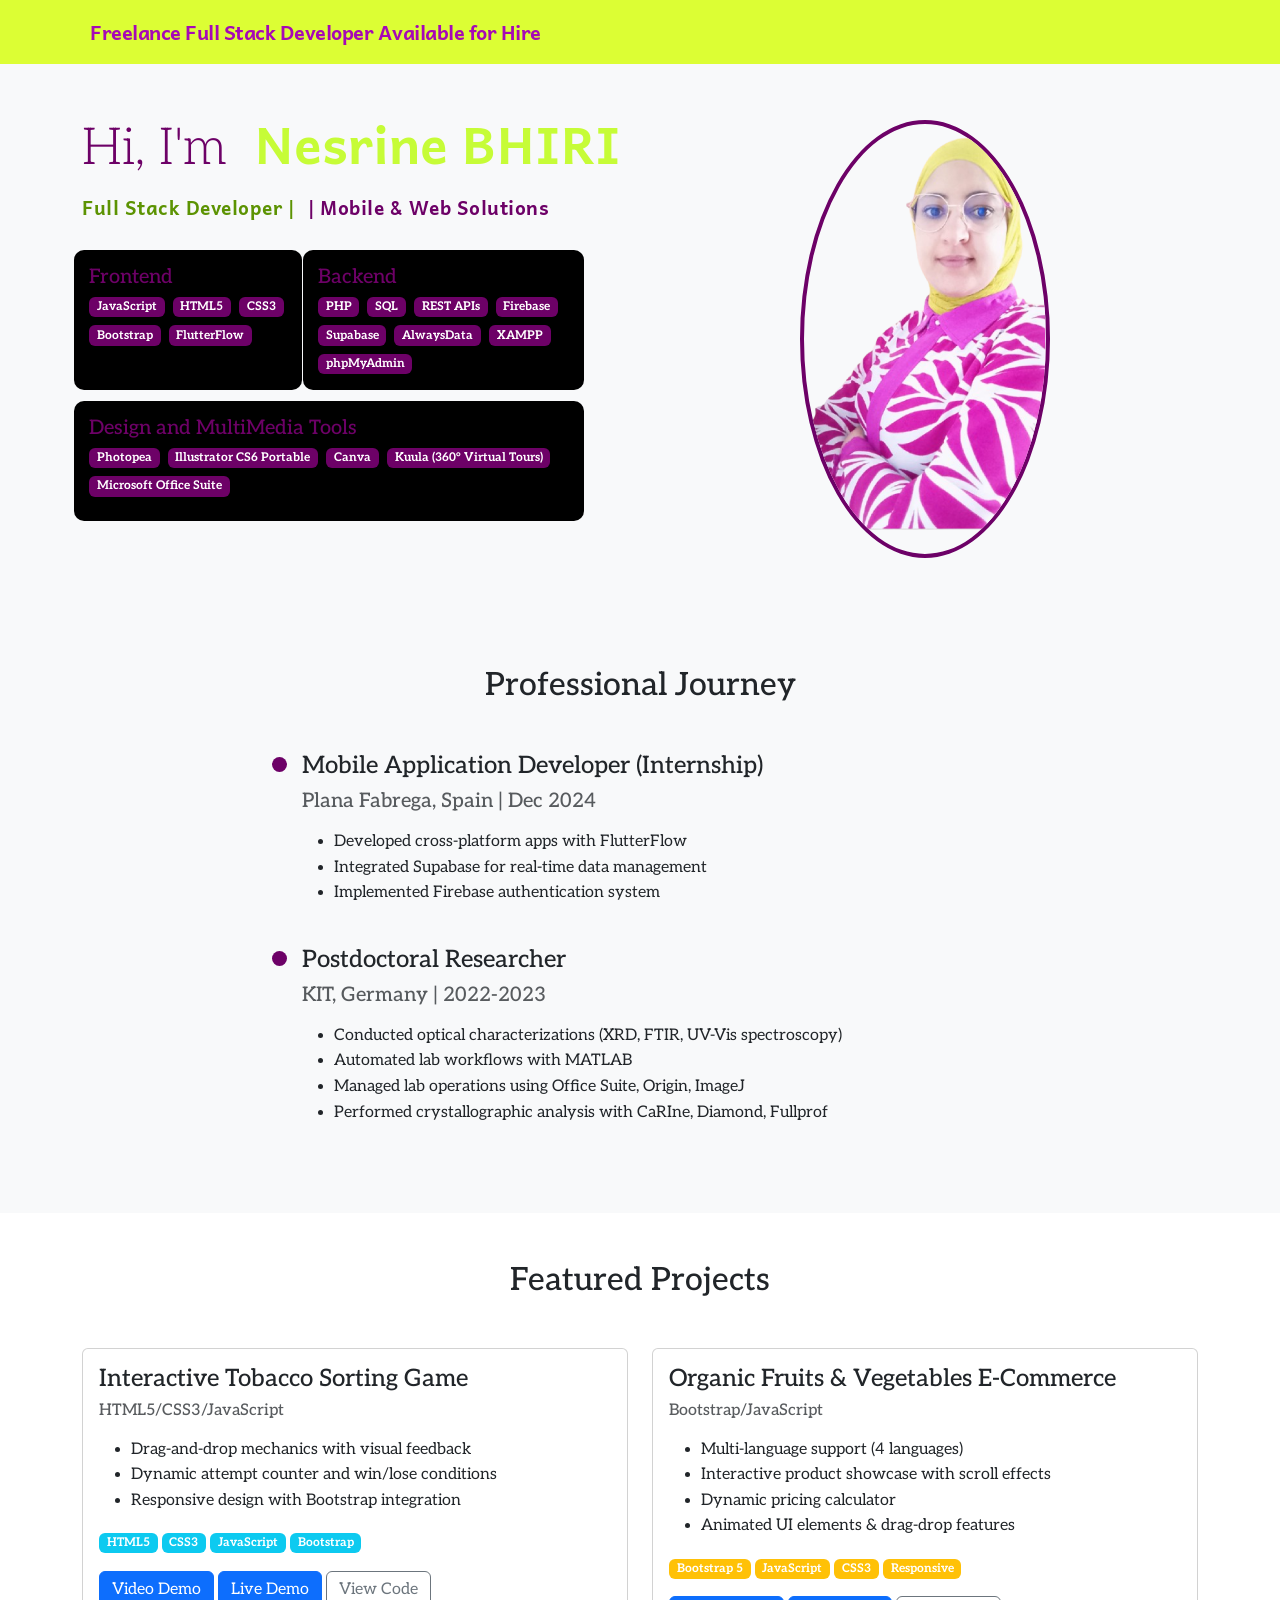
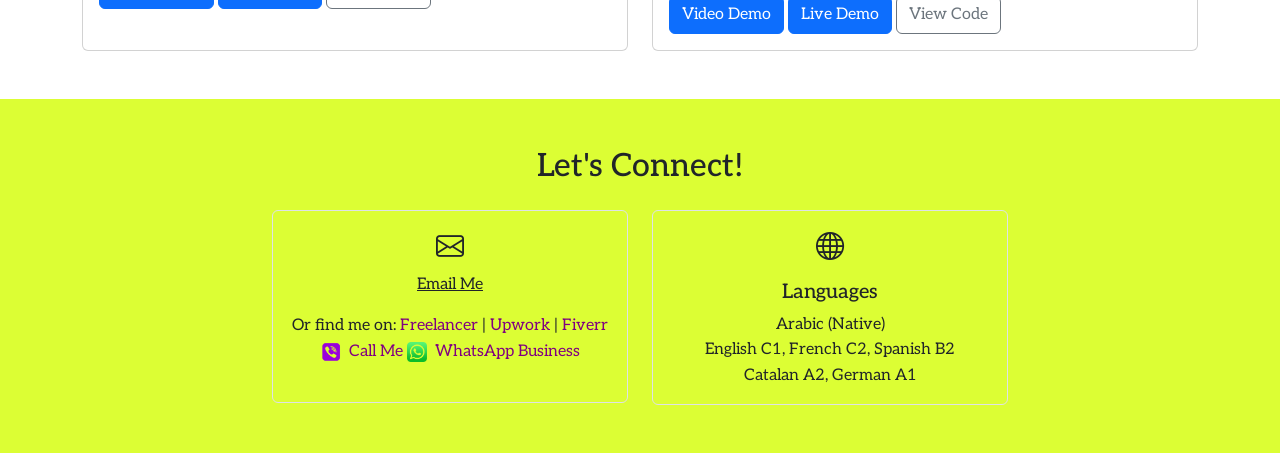
<file: index.html>
<!DOCTYPE html>
<html lang="en">
<head>
    <meta charset="UTF-8">
    <meta name="viewport" content="width=device-width, initial-scale=1.0">
    <title>Nesrine BHIRI | Full Stack Developer</title>

    <!-- Bootstrap CSS -->
    <link href="https://cdn.jsdelivr.net/npm/bootstrap@5.3.0/dist/css/bootstrap.min.css" rel="stylesheet">
    <link href='https://fonts.googleapis.com/css?family=Aleo' rel='stylesheet'>
    <link href='https://fonts.googleapis.com/css?family=Andika' rel='stylesheet'>
    <link rel="stylesheet" href="https://cdn.jsdelivr.net/npm/bootstrap-icons@1.11.1/font/bootstrap-icons.css">

    <link rel="stylesheet" type="text/css" href="att.files/VectraDevFV.css" rel="stylesheet">

    <style>
        



    </style>
</head>

<body>



<!-- Navigation -->
    <nav class="navbar fixed-top bg-pistache">
        <div class="container">
            <a class="navbar-brand" href="https://www.linkedin.com/in/nesrine-bhiri-aa1760143/"><!--Nesrine VectraDev - -->Freelance Full Stack Developer Available for Hire</a>
        </div>
    </nav>





 <!-- Hero Section -->
    <section class="hero">

        <div class="container">

            <div class="row align-items-center">


                <div class="col-md-6">

                    <h1 class="display-4 mb-4" id="up1">Hi, I'm&nbsp
                    <span class="name">Nesrine BHIRI</span>
                    </h1>

                    <h1 class="display-4 mb-4" id="up2">
                    <span class="title">Full Stack Developer |</span>
                    <span class="tagline">| Mobile & Web Solutions</span><br>
                    </h1>  


                    <div class="row g-3" id="seperate">
                        
        <!-- Skills Integrated -->
                        <div class="col-md-6 skill-category" id="frontend">
                            <h5>Frontend</h5>
                            <div class="d-flex flex-wrap gap-2">
                                <span class="badge bg-custom-pistache">JavaScript</span>
                                <span class="badge bg-custom-pistache">HTML5</span>
                                <span class="badge bg-custom-pistache">CSS3</span>
                                <span class="badge bg-custom-pistache">Bootstrap</span>
                                <span class="badge bg-custom-pistache">FlutterFlow</span>
                            </div>
                        </div>


                        <div class="col-md-6 skill-category" id="backend">
                            <h5>Backend</h5>
                            <div class="d-flex flex-wrap gap-2">
                                <span class="badge bg-purple-dark">PHP</span>
                                <span class="badge bg-purple-dark">SQL</span>

                                <span class="badge bg-purple-dark">REST APIs</span>

                                <span class="badge bg-purple-dark">Firebase</span>
                                <span class="badge bg-purple-dark">Supabase</span>
                                <span class="badge bg-purple-dark">AlwaysData</span>
                                <span class="badge bg-purple-dark">XAMPP</span>
                                <span class="badge bg-purple-dark">phpMyAdmin</span>
                                
                            </div>
                        </div>


                        <div class="col-md-6 skill-category" id="multimedia">
                            <h5>Design and MultiMedia Tools</h5>
                            <div class="d-flex flex-wrap gap-2">
                                <span class="badge bg-purple-dark">Photopea</span>
                                <span class="badge bg-purple-dark">Illustrator CS6 Portable</span>
                                <span class="badge bg-purple-dark">Canva</span>
                                <span class="badge bg-purple-dark">Kuula (360° Virtual Tours)</span>
                                <span class="badge bg-purple-dark">Microsoft Office Suite</span>
                            </div>
                        </div>




                    </div>



                </div>


        <!-- Image -->
                <div class="col-md-6 text-center">
                    <img src="att.files/image/myphotod.png" alt="Nesrine BHIRI" class="img-fluid rounded-circle">
                </div>


            </div>
        </div>
    </section>





<!-- Professional Experience -->







 

        
        <!-- Add these wrapper divs -->







    <section class="py-5 bg-light">

        <div class="container">
            <h2 class="text-center mb-5">Professional Journey</h2>

            <div class="row">
                <div class="col-lg-8 mx-auto">  <!-- Centered column -->


                        <div class="timeline-item">
                            <h4>Mobile Application Developer (Internship)</h4>
                            <h5 class="text-muted">Plana Fabrega, Spain | Dec 2024</h5>
                            <ul class="mt-3">
                                <li>Developed cross-platform apps with FlutterFlow</li>
                                <li>Integrated Supabase for real-time data management</li>
                                <li>Implemented Firebase authentication system</li>
                            </ul>
                        </div>
            
                        <div class="timeline-item">
                            <h4>Postdoctoral Researcher</h4>
                            <h5 class="text-muted">KIT, Germany | 2022-2023</h5>
            
            
                            <ul class="mt-3">
                                <li>Conducted optical characterizations (XRD, FTIR, UV-Vis spectroscopy)</li>
                                <li>Automated lab workflows with MATLAB</li>
                                <li>Managed lab operations using Office Suite, Origin, ImageJ</li>
                                <li>Performed crystallographic analysis with CaRIne, Diamond, Fullprof</li>
                            </ul>
                        </div>


                </div>
            </div>



        </div>
    </section>




<!-- Projects -->
    <section class="py-5">
        <div class="container">
            <h2 class="text-center mb-5">Featured Projects</h2>
            


            <div class="row g-4">


                <div class="col-md-6">
                    <div class="card h-100">


                        <div class="card-body">
                            <h4 class="card-title">Interactive Tobacco Sorting Game</h4>
                            <h6 class="text-muted mb-3">HTML5/CSS3/JavaScript</h6>
                            <ul>
                                <li>Drag-and-drop mechanics with visual feedback</li>
                                <li>Dynamic attempt counter and win/lose conditions</li>
                                <li>Responsive design with Bootstrap integration</li>
                            </ul>

                            <div class="mt-auto">
                                <span class="badge bg-info">HTML5</span>
                                <span class="badge bg-info">CSS3</span>
                                <span class="badge bg-info">JavaScript</span>
                                <span class="badge bg-info">Bootstrap</span>
                            </div>

                            <div class="mt-3">
                                <a href="att.files/T-Game/Video-T-Game.m4v" class="btn btn-primary">Video Demo</a>
                                <a href="att.files/T-Game/T-Game.html" class="btn btn-primary">Live Demo</a>
                                <a href="att.files/T-Game/T-Game.js" class="btn btn-outline-secondary">View Code</a>
                            </div>
                        </div>


                    </div>
                </div>
                

                <div class="col-md-6">
                    <div class="card h-100">


                        <div class="card-body">
                            <h4 class="card-title">Organic Fruits & Vegetables E-Commerce</h4>
                            <h6 class="text-muted mb-3">Bootstrap/JavaScript</h6>
                            <ul>
                                <li>Multi-language support (4 languages)</li>
                                <li>Interactive product showcase with scroll effects</li>
                                <li>Dynamic pricing calculator</li>
                                <li>Animated UI elements & drag-drop features</li>
                            </ul>
                            <div class="mt-auto">
                                <span class="badge bg-warning">Bootstrap 5</span>
                                <span class="badge bg-warning">JavaScript</span>
                                <span class="badge bg-warning">CSS3</span>
                                <span class="badge bg-warning">Responsive</span>
                            </div>

                            <div class="mt-3">
                                <a href="att.files/E-Commerce/Video-E-Commerce.m4v" class="btn btn-primary">Video Demo</a>
                                <a href="att.files/E-Commerce/E-Commerce.html" class="btn btn-primary">Live Demo</a>
                                <a href="att.files/E-Commerce/E-Commerce.js" class="btn btn-outline-secondary">View Code</a>
                            </div>
                        </div>


                    </div>
                </div>



            </div>

        </div>
    </section>






    
<!-- Contact -->



<!-- 7. Modify contact buttons structure 
<div class="d-flex flex-column align-items-center">
    Your contact buttons here 
</div>
 -->

    <section class="py-5 bg-pistache">

        <div class="container text-center">


            <h2 class="mb-4">Let's Connect!</h2>

            <div class="row g-4 justify-content-center">




                <div class="col-md-4">

                    <div class="p-3 border rounded">

                        <i class="bi bi-envelope fs-3"></i>
                        <br>
                        <a href="mailto:nerine.mobhiri@gmail.com" class="text-dark">Email Me</a>

                        <p class="mt-3">Or find me on:
                            <a href="https://www.freelancer.com/u/nesrine72" class="text-decoration-none" id="accounts">Freelancer</a> |
                            <a href="https://www.upwork.com/freelancers/~0188ebff246a8502fb" class="text-decoration-none" id="accounts">Upwork</a> |
                            <a href="https://www.fiverr.com/sellers/nesrine_bhiri/edit" class="text-decoration-none" id="accounts">Fiverr</a>

                            <a href="tel:+34632132602" class="contact-button"> 
                            <img src="att.files/image/call-purple-icon.png" alt="Phone Number" width="20"> 
                            Call Me
                            </a>
                            
                            <a href="https://wa.me/0034632132602" class="whatsapp-button">
                            <img src="att.files/image/whatsapp-green-icon.png" alt="WhatsApp Business" width="20"> 
                            WhatsApp Business
                            </a>
                        </p>

                    </div>

                </div>
 

                <div class="col-md-4">
                    <div class="p-3 border rounded">
                        <i class="bi bi-globe fs-3"></i>
                        <h5 class="mt-2">Languages</h5>
                        <p class="mb-0">Arabic (Native)
                            <br>English C1, French C2, Spanish B2
                            <br>Catalan A2, German A1</p>
                    </div>
                </div>




            </div>
        </div>
    </section>



    <!-- Bootstrap JS -->
    <script src="https://cdn.jsdelivr.net/npm/bootstrap@5.3.0/dist/js/bootstrap.bundle.min.js"></script>
</body>
</html>




            <!--
            <h5 class="mt-2">Email</h5>
            <a href="mailto:nesrine.bhiri@gmail.com" class="text-dark">nesrine.bhiri@gmail.com</a>
            -->

            <!--<a href="https://wa.me/491234567890" class="contact-button">💬 WhatsApp</a>-->




<!--


📹 Video demo: quick and polished presentation.

🌐 Live demo link: for people who want to try it themselves.


-->
</file>
<file: att.files/VectraDevFV.css>
/* Medium devices (tablets, 768px and up) */
@media (max-width: 768px) { 
    .hero {
        padding: 100px 0 30px !important;
        }    
    .display-4 {
        font-size: 2.5rem;
        }   
    .hero .name {
        font-size: 2.5rem;
        }
    .navbar-brand {
        font-size: 1.1rem;
        text-align: center;
        }
    .hero img {
        width: 250px;
        height: auto;
        margin-top: 30px;
        }
    #seperate {
        flex-direction: column;
        }

    .skill-category {
        width: 100% !important;
        height: auto !important;
        }

    .timeline-item {
        padding-left: 25px;
        }
    }

/* Small devices (phones, 576px and up) */
@media (max-width: 576px) {
    .display-4 {
        font-size: 2rem;
        }
    
    .hero .name {
        font-size: 2rem;
        }

    #up1, #up2 {
        margin-top: 0;
        text-align: center;
        }
    .hero .title,
    .hero .tagline {
        font-size: 1rem;
        display: block;
        text-align: center;
        }
    .card {
        margin-bottom: 20px;
        }

    .contact-button, .whatsapp-button {
        display: block;
        margin: 10px 0;
        }
    }









































/* Custom CSS */
    body { font-family: 'Aleo', sans-serif; line-height: 1.6; }



/* navigation bar*/
        .bg-pistache {
            background-color: #dcfe34;
            }
        .navbar-brand {
            font-family: 'Andika', sans-serif; 
            color: #a608b6;
            font-weight: 700;

            /*font-size: 1.75rem;
            padding: 0.5rem 1rem;
            padding: 0.2rem 0;*/

            letter-spacing: -0.5px;
            transition: all 0.3s ease;
            position: relative;
            
            /*border-bottom: 2px solid rgba(148, 0, 211, 0.1);*/
            }

/*--------------------------- change those to be used for mobile devices*/
        .navbar-brand {
            font-size: 1.25rem; /* Base size */
            padding: 0.5rem;
            white-space: normal; /* Allows text wrapping */
            }
/*--------------------------- change those to be used for mobile devices*/







/* hero section */
        .hero { 
            background: #f8f9fa; 
            padding: 120px 0 60px !important;
            }

    /* Hi I am Nesrine BHIRI*/
        #up1 {
            margin-top: -25px;
            }
        .display-4 {
            color: #6d0167; /*purple*/
            font-size: 3.2rem;
            }
        .hero .name {
            color: #c6fc37; /*pestache*/
            font-family: 'Andika', sans-serif;
            font-size: 3.2rem;
            font-weight: 700;
            /*display: inline;*/
            margin-top: 0.5rem;  
            }

    /* Full Stack Developer | | Mobile & Web Solutions*/
        #up2 {
            margin-top: -35px;
            }
        .hero .title {
            color: #5c9302; /*green*/
            font-family: 'Andika', sans-serif;
            font-size: 1.2rem;
            font-weight: 600;
            letter-spacing: 0.5px;
            display: inline-block;
            position: relative;
            margin-top: 5px;
            /*margin-bottom: 0.5rem;*/
            }
        .hero .tagline {
            color: #6d0167; /*purple*/
            font-family: 'Andika', sans-serif;
            font-size: 1.2rem;
            font-weight: 600;
            letter-spacing: 0.5px;
            display: inline-block; /*show below other*/
            /*padding: 0.25rem 1rem;*/
            /*margin-top: 0.5rem;*/ 
            }
        
    /* Skills */
        #seperate{
            display: flex !important;   /* Use flexbox layout - Arranges elements in a flexible manner, 
                                    either in rows or columns, allowing for complex layouts. - 
                                    make them on the same line */
            justify-content: flex-start;  /* Align items to the left */
            grid-gap: 0.05rem;
            margin-top: -20px;
            /*font-size: 1rem;*/
            } 
        #frontend{
            width: 228px;
            height: 140px;
            }
        #backend{
            /*width: 370px;*/
            height: 140px;
            }

        #multimedia{
            width: 510px;
            height: 120px;
            margin-top: -10px;
            }

        .skill-category {
            color: #6d0167; /*Frontend and Backend*/
            background: black; /*#f3e9ff*/
            padding: 15px;
            border-radius: 10px;
            margin-bottom: 20px;
            }
        .bg-custom-pistache {
            background-color: #6d0167; /*purple*/ /*#dcfe34; /*pestache*/
            }
        .bg-purple-dark { 
            background-color: #6d0167; /*purple*/
            }

    /* image  
        .hero img {
            width: 320px; 
            height: 430px; 
            object-fit: cover;
            border: 4px solid #6d0167;
            }*/
/*---------------- Replace existing image styles with: to be used for mobile devices*/
        .hero img {
            max-width: 100%;
            height: auto;
            border: 4px solid #6d0167;
            margin: 0 auto; /* Centers image */
            }       
/*---------------- Replace existing image styles with: to be used for mobile devices*/














/* Professional Experience */
        .timeline-item {
            position: relative;
            padding-left: 30px;
            margin-bottom: 40px;
            }
        .timeline-item::before {
            content: "";
            position: absolute;
            left: 0;
            top: 5px;
            width: 15px;
            height: 15px;
            background: #6d0167;
            border-radius: 50%;
            }



/* Projects */


/*--------------------- In Projects section to be used for mobile device*/
    .card {
        min-height: 100%;
        transition: transform 0.3s ease;
        }
    .card:hover {
        transform: translateY(-5px);
        }
/*--------------------- In Projects section to be used for mobile device*/



/* Contact */
        #accounts{
            color: purple;
            }
        .contact-button {
            color: purple;
            border-radius: 5px;
            text-decoration: none;
            display: inline-flex;
            align-items: center;
            gap: 8px;
            }
        .whatsapp-button {
            /*background-color: #25D366; /* WhatsApp green */
            color: purple;
            /*padding: 8px 15px;*/
            border-radius: 5px;
            text-decoration: none;
            display: inline-flex;
            align-items: center;
            gap: 8px;
            }
</file>
